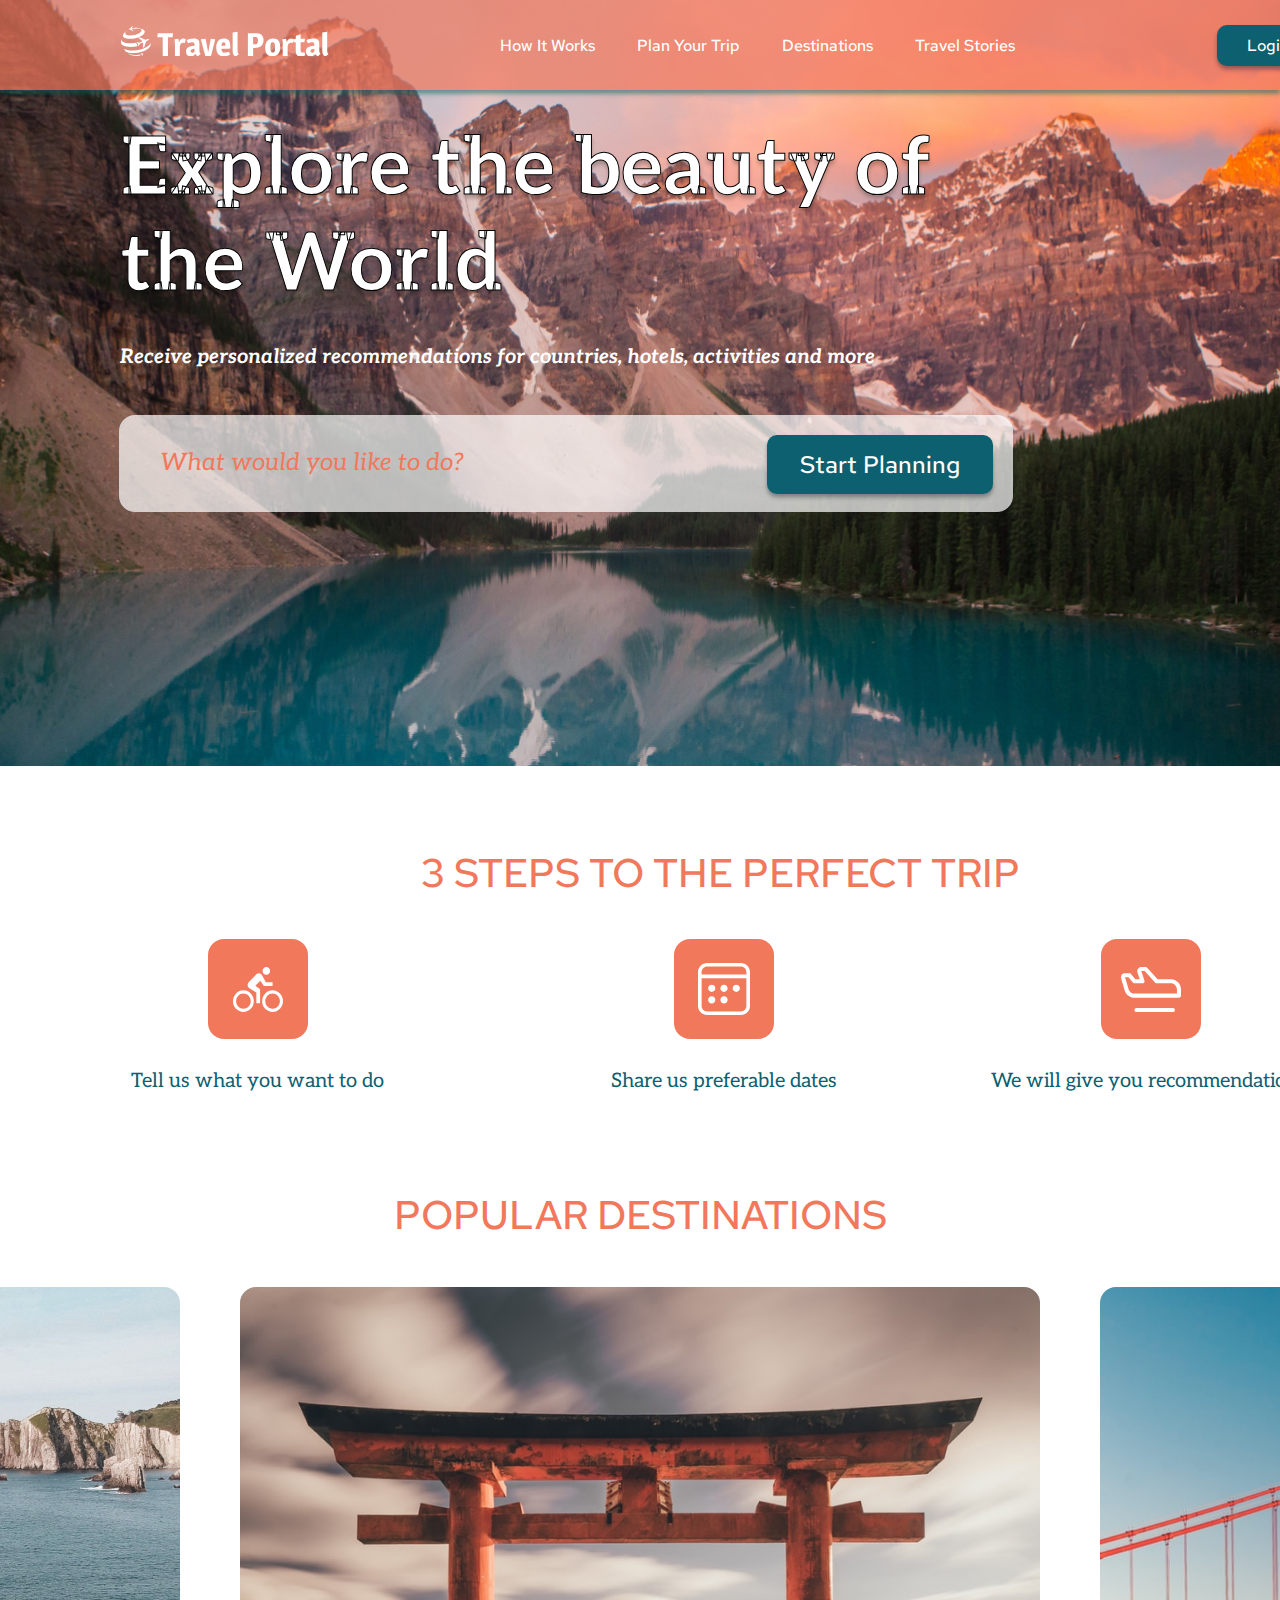
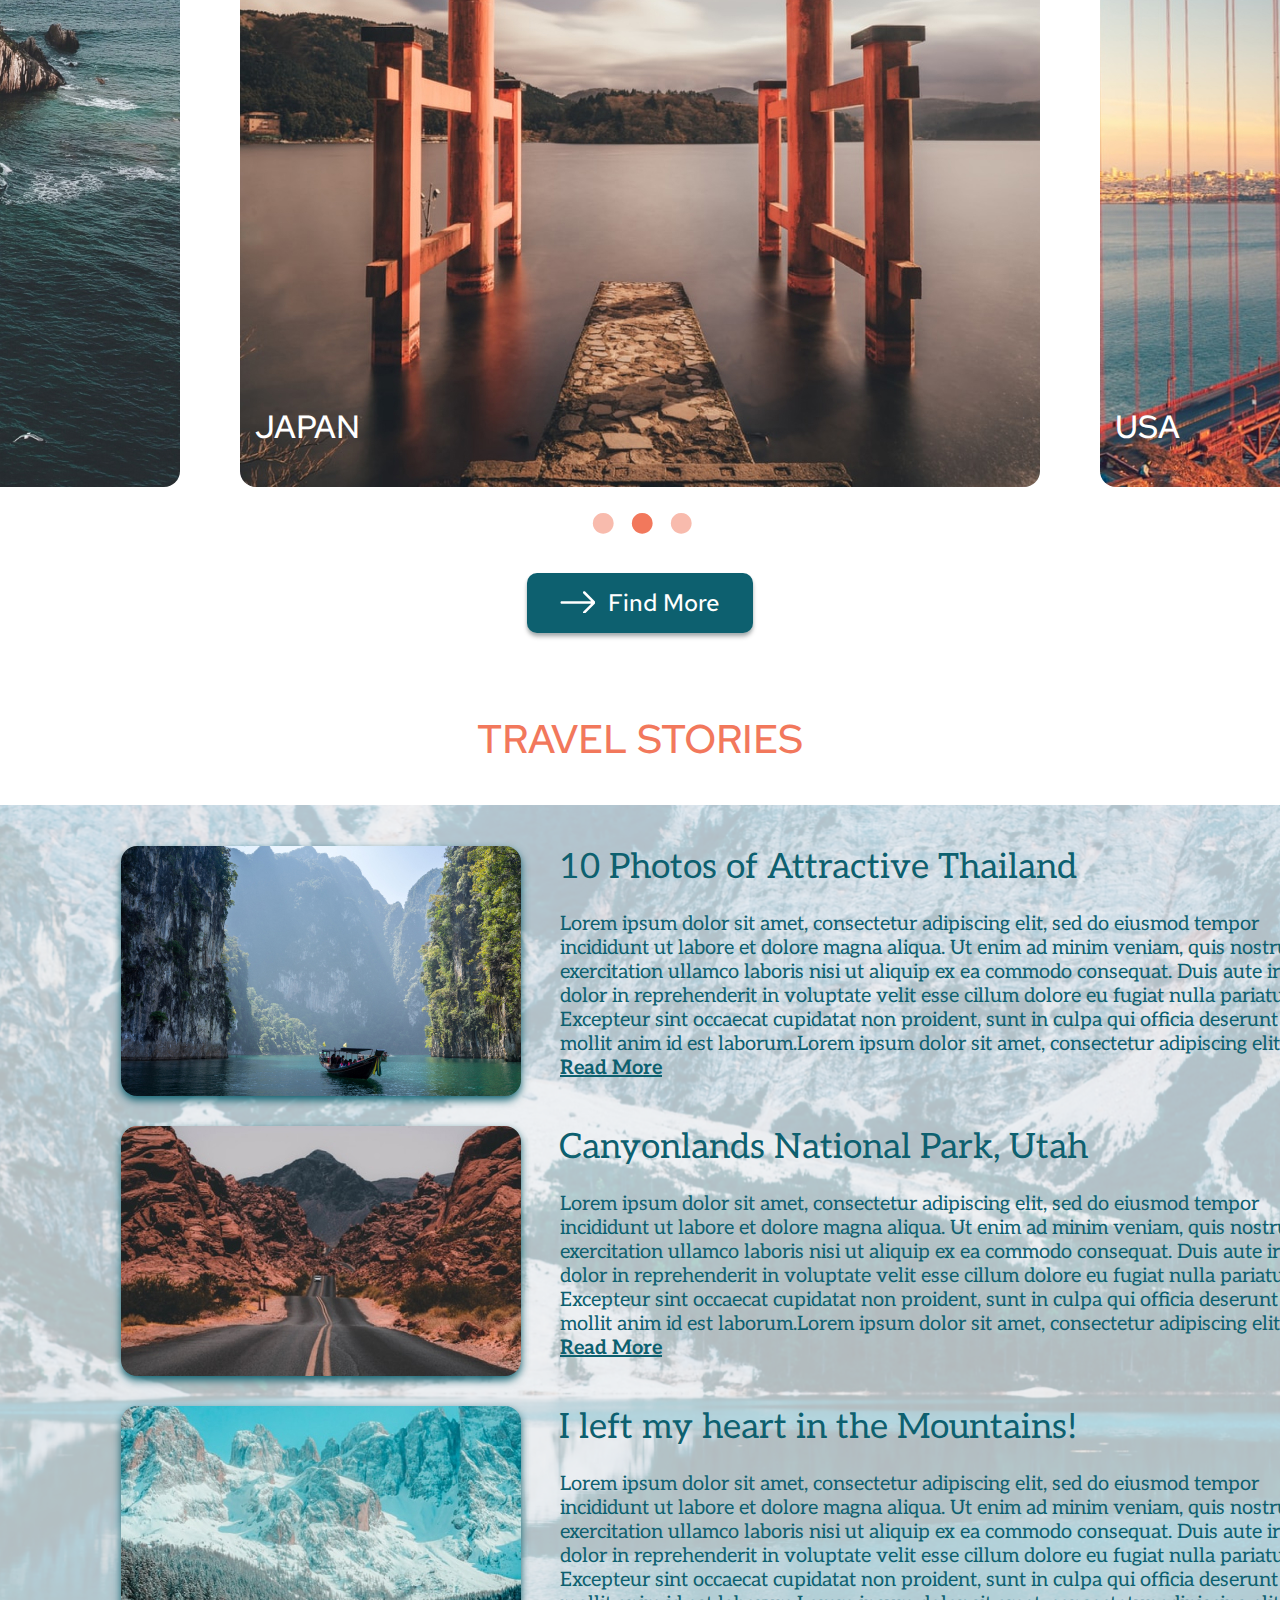
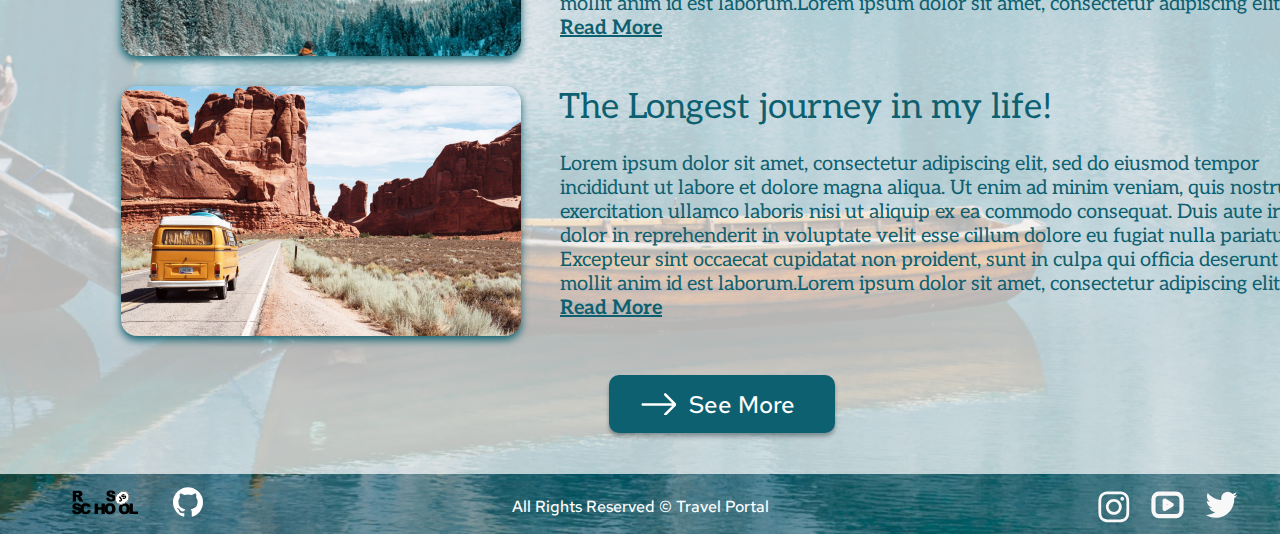
<file: trevel/index.html>
<!DOCTYPE html>
<html lang="zxx">
    <head>
        <meta charset="UTF-8" />
        <meta http-equiv="X-UA-Compatible" content="IE=edge" />
        <meta name="viewport" content="width=device-width, initial-scale=1.0" />
        <link rel="shortcut icon" href="./favicon.ico" type="image/x-icon">
        <link rel="preconnect" href="https://fonts.googleapis.com">
        <link rel="preconnect" href="https://fonts.gstatic.com" crossorigin>
        <link href="https://fonts.googleapis.com/css2?family=Aleo:ital,wght@0,400;0,700;1,400;1,700&family=Red+Hat+Text:wght@400;500&display=swap" rel="stylesheet">
        <link rel="stylesheet" href="styles/style.css" />
        <title>Travel</title>
    </head>
    <body>
        <header>
            <div class="container">
                <nav class="nav">
                    <div class="nav__logo"></div>
                    <ul class="menu">
                        <li class="menu__item">
                            <a href="#preview">How It Works</a>
                        </li>
                        <li class="menu__item">
                            <a href="#steps">Plan Your Trip</a>
                        </li>
                        <li class="menu__item">
                            <a href="#destinations">Destinations</a>
                        </li>
                        <li class="menu__item">
                            <a href="#stories">Travel Stories</a>
                        </li>
                    </ul>
                    <button class="btn login-btn">Login</button>
                </nav>
            </div>
        </header>

        <main>
            <section class="preview" id="preview">
                <div class="container">
                    <div class="preview__inner">
                        <h1 class="preview__title">
                            Explore the beauty of the World
                        </h1>
                        <p class="preview__desc">
                            Receive personalized recommendations for countries,
                            hotels, activities and more
                        </p>
                        <form class="form">
                            <input
                                type="text"
                                placeholder="What would you like to do?"
                            />
                            <button class="btn preview-btn">
                                Start Planning
                            </button>
                        </form>
                    </div>
                </div>
            </section>
            <section class="steps" id="steps">
                <div class="container">
                    <h2 class="title">3 STEPS TO THE PERFECT TRIP</h2>
                    <div class="steps__block">
                        <div class="steps__item">
                            <div class="steps__img">
                                <img src="./images/step1.svg" alt="step1" />
                            </div>
                            <div class="steps__text">
                                Tell us what you want to do
                            </div>
                        </div>
                        <div class="steps__item">
                            <div class="steps__img">
                                <img src="./images/step2.svg" alt="step2" />
                            </div>
                            <div class="steps__text">
                                Share us preferable dates
                            </div>
                        </div>
                        <div class="steps__item">
                            <div class="steps__img">
                                <img src="./images/step3.svg" alt="step3" />
                            </div>
                            <div class="steps__text">
                                We will give you recommendations
                            </div>
                        </div>
                    </div>
                </div>
            </section>
            <section class="destinations" id="destinations">
                <div class="destinations-container">
                    <h2 class="title">POPULAR DESTINATIONS</h2>
                    <div class="slider">
                        <div class="slide slide1">
                            <img
                                class="slide-pic"
                                src="./images/slide1.jpg"
                                alt="slide"
                            />

                        </div>
                        <div class="slide slide2">
                            <img
                                class="slide-pic"
                                src="./images/slide2.jpg"
                                alt="slide"
                            />
                            <div class="slide-city">Japan</div>
                        </div>
                        <div class="slide slide3">
                            <img
                                class="slide-pic"
                                src="./images/slide3.jpg"
                                alt="slide"
                            />
                            <div class="slide-city">USA</div>
                        </div>
                    </div>
                    <div class="dots">
                        <span>•</span>
                        <span>•</span>
                        <span>•</span>
                    </div>
                    <button class="btn destinations-btn">
                        <span class="destinations-btn__text">Find More</span>
                        <span class="destinations-btn__arrow"></span>
                    </button>
                </div>
            </section>
            <section class="stories" id="stories">
                 <h2 class="title stories-title">TRAVEL STORIES</h2>
                <div class="stories__inner">
                    <div class="stories__inner_bg">
                        <div class="container story__container">
                            <div class="story__block">
                                <div class="story__item">
                                    <div class="story__img">
                                        <img
                                            src="./images/story1.jpg"
                                            alt="story1"/>
                                    </div>
                                    <div class="story__title">
                                        10 Photos of Attractive Thailand
                                    </div>
                                    <div class="story__text">
                                        Lorem ipsum dolor sit amet, consectetur
                                        adipiscing elit, sed do eiusmod tempor
                                        incididunt ut labore et dolore magna aliqua.
                                        Ut enim ad minim veniam, quis nostrud
                                        exercitation ullamco laboris nisi ut aliquip
                                        ex ea commodo consequat. Duis aute irure
                                        dolor in reprehenderit in voluptate velit
                                        esse cillum dolore eu fugiat nulla pariatur.
                                        Excepteur sint occaecat cupidatat non
                                        proident, sunt in culpa qui officia deserunt
                                        mollit anim id est laborum.Lorem ipsum dolor
                                        sit amet, consectetur adipiscing elit
                                         <a class="story__link" href="#">Read More</a>
                                    </div>
                                   
                                </div>
                                <div class="story__item">
                                    <div class="story__img">
                                        <img
                                            src="./images/story2.jpg"
                                            alt="story1"
                                        />
                                    </div>
                                    <div class="story__title">
                                        Canyonlands National Park, Utah
                                    </div>
                                    <div class="story__text">
                                        Lorem ipsum dolor sit amet, consectetur
                                        adipiscing elit, sed do eiusmod tempor
                                        incididunt ut labore et dolore magna aliqua.
                                        Ut enim ad minim veniam, quis nostrud
                                        exercitation ullamco laboris nisi ut aliquip
                                        ex ea commodo consequat. Duis aute irure
                                        dolor in reprehenderit in voluptate velit
                                        esse cillum dolore eu fugiat nulla pariatur.
                                        Excepteur sint occaecat cupidatat non
                                        proident, sunt in culpa qui officia deserunt
                                        mollit anim id est laborum.Lorem ipsum dolor
                                        sit amet, consectetur adipiscing elit
                                         <a class="story__link" href="#">Read More</a>
                                    </div>
                                </div>
                                <div class="story__item">
                                    <div class="story__img">
                                        <img
                                            src="./images/story3.jpg"
                                            alt="story1"
                                        />
                                    </div>
                                    <div class="story__title">
                                        I left my heart in the Mountains!
                                    </div>
                                    <div class="story__text">
                                        Lorem ipsum dolor sit amet, consectetur
                                        adipiscing elit, sed do eiusmod tempor
                                        incididunt ut labore et dolore magna aliqua.
                                        Ut enim ad minim veniam, quis nostrud
                                        exercitation ullamco laboris nisi ut aliquip
                                        ex ea commodo consequat. Duis aute irure
                                        dolor in reprehenderit in voluptate velit
                                        esse cillum dolore eu fugiat nulla pariatur.
                                        Excepteur sint occaecat cupidatat non
                                        proident, sunt in culpa qui officia deserunt
                                        mollit anim id est laborum.Lorem ipsum dolor
                                        sit amet, consectetur adipiscing elit
                                        <a class="story__link" href="#">Read More</a>
                                    </div>
                                  
                                </div>
                                <div class="story__item">
                                    <div class="story__img">
                                        <img
                                            src="./images/story4.jpg"
                                            alt="story1"
                                        />
                                    </div>
                                    <div class="story__title">
                                        The Longest journey in my life!
                                    </div>
                                    <div class="story__text">
                                        Lorem ipsum dolor sit amet, consectetur
                                        adipiscing elit, sed do eiusmod tempor
                                        incididunt ut labore et dolore magna aliqua.
                                        Ut enim ad minim veniam, quis nostrud
                                        exercitation ullamco laboris nisi ut aliquip
                                        ex ea commodo consequat. Duis aute irure
                                        dolor in reprehenderit in voluptate velit
                                        esse cillum dolore eu fugiat nulla pariatur.
                                        Excepteur sint occaecat cupidatat non
                                        proident, sunt in culpa qui officia deserunt
                                        mollit anim id est laborum.Lorem ipsum dolor
                                        sit amet, consectetur adipiscing elit
                                        <a class="story__link" href="#">Read More</a>
                                    </div>
                                   
                                </div>
                            </div>
                            <button class="btn story-btn">
                                <span class="story-btn__text">See More</span>
                                <span class="story-btn__arrow"></span>
                            </button>
                        </div>
                    </div>
                </div>
            </section>
        </main>

        <footer class="footer">
            <div class="footer__container">
                <ul class="author-links">
                    <li class="author-links__rs"><a href="https://rs.school/js-stage0/" target="_blank"><img src="./images/rs-logo.svg" alt="school"></a></li>
                    <li class="author-links__git"><a href="https://github.com/koseckaya?tab=repositories" target="_blank">
                        <img src="./images/github.svg" alt="school"></a></li>
                </ul>
                <div class="copy">
                    All Rights Reserved © Travel Portal
                </div>
                <div class="social">
                    <ul>
                        <li class="insta"><a href="#"><img src="./images/inst.svg" alt="insta"></a></li>
                        <li><a href="#"><img src="./images/you.svg" alt="insta"></a></li>
                        <li><a href="#"><img src="./images/twit.svg" alt="twitter"></a></li>
                    </ul>
                </div>
            </div>
        </footer>

        <script src="index.js"></script>
    </body>
</html>
</file>
<file: trevel/styles/style.css>
html{
     scroll-behavior: smooth;
}
p{
    font-family: 'Red Hat Text', sans-serif;
}
body{
    margin: 0 auto;
    padding: 0;
    font-family: 'Aleo', serif;
    font-size: 16px;
    background:rgb(255, 255, 255);
   
}
ul{
    list-style: none;
}
a{
    text-decoration: none;
    color: inherit;
}
h1,h2,h3{
    margin: 0;
    padding: 0;
}
.btn{
    background: #0D606F;
    box-shadow: 0px 4px 4px rgba(0, 0, 0, 0.25), 0px 2px 3px rgba(13, 96, 111, 0.16);
    border-radius: 10px;
    padding: 10px 30px;
    border: none;
    color: #FFFFFF;
    font-family: 'Red Hat Text';
    font-weight: 500;
    font-size: 16px;
    cursor: pointer;
    transition: all 0.5s;
}
.btn:hover{
    background: #1490a5;
}

.visually-hidden {
    position: absolute;
    width: 1px;
    height: 1px;
    margin: -1px;
    border: 0;
    padding: 0;
    white-space: nowrap;
    clip-path: inset(100%);
    clip: rect(0 0 0 0);
    overflow: hidden;
  }
header{
    margin: 0 auto;
    background: rgba(242, 120, 92, 0.7);
    box-shadow: 0px 4px 4px rgba(13, 96, 111, 0.5);
    position: absolute;
    width: 100%;
    top: 0;
    left: 0;
}
.container{
    width: 1440px;
    margin: 0 auto; 
    padding: 0 121px;
    box-sizing: border-box;
}
.nav{
    display: flex;
    justify-content: space-between;
    align-items: center;
    height: 90px;
}
.nav__logo{
    background-image: url(../images/logo.svg);
    width: 216px;
    height: 31px;
    margin-bottom: 9px;
}
.menu{
    color: #FFFFFF;
    font-weight: 500;
    font-size: 16px;
    line-height: 21px;
    font-family: 'Red Hat Text', sans-serif;
    display: flex;
    padding-right: 79px;
}
.menu__item{
    margin-right: 42px;
    position: relative;
    padding-bottom: 0px;
}
.menu__item:nth-child(4){
    margin-right: 1px;
}
.menu__item::before {
    content: '';
    position: absolute;
    width: 0;
    height: 3px;
    border-radius: 4px;
    background-color: #0D606F;
    bottom: 0;
    left: 0;
    transform-origin: right;
    transform: scaleX(0);
    transition: transform .3s ease-in-out;
  }
.menu__item:hover::before {
    transform-origin: left;
    transform: scaleX(1);
    width: 100%;
  }
/* -----header-------- */
main{
    margin: 0 auto;
}
.preview{
    background-image: url(../images/firstBack.jpg);
    background-repeat: no-repeat;
    background-position: center center;
    background-size: cover;
    padding-bottom: 124px;
}
.preview__inner{
    width: 892px;
    padding: 122px 0 227px 0px
}
.preview__title{
    width: 890px;
    font-weight: 700;
    font-size: 80px;
    line-height: 96px;
    color: #FFFFFF;
    -webkit-text-stroke: 1px #000000;
    text-shadow: 0px 4px 4px rgba(0, 0, 0, 0.25);
}
.preview__desc{
    font-family: 'Aleo';
    color: #FFFFFF;
    font-style: italic;
    font-weight: 700;
    font-size: 20px;
    line-height: 24px;
    margin: 31px 0 46px -1px;
}
.form{
    position: relative;
}
.form input{
    background: rgba(255, 255, 255, 0.7);
    border: none;
    border-radius: 16px;
    position: absolute;
    width: 851px;
    height: 92px;
    padding-left: 41px;
    margin-left: -2px;
    padding-top: 4px;
}
.form input::placeholder{
    font-family: 'Aleo';
    color: #F2785C;
    font-style: italic;
    font-weight: 400;
    font-size: 24px;
}
.preview-btn{
    position: absolute;
    font-weight: 500;
    font-size: 24px;
    right: 20px;
    top: 20px;
    padding: 14px 33px;
}
.steps{
    text-align: center;
}
.steps h2{
    margin-top: 80px;
}
.title{
    font-family: 'Red Hat Text';
    font-weight: 500;
    font-size: 40px;
    line-height: 53px;
    color: #F2785C;
    text-transform: capitalize;
}
.steps__text{
    font-family: 'Aleo';
    font-weight: 400;
    font-size: 20px;
    line-height: 24px;
    color: #0D606F;
    margin-top: 25px;
}
.steps__block{
    display: flex;
    justify-content: space-between;
    margin: 40px 12px 95px 10px;
}
.steps__item{
    display: flex;
    flex-direction: column;
    align-items: center;
   
}
.steps__item:nth-child(2){
    margin-left: 72px;
}
.steps__item:nth-child(3) .steps__img{
    margin-left: 3px;
}
.destinations{
    text-align: center;
}
.slider{
    overflow: hidden;
    display: flex;
    justify-content: center;
}
.slide{
   position: relative;
   margin: 46px 30px 24px 30px;
}
.slide-pic{
    width: 800px;
    height: 800px;
    border-radius: 16px;
    position: relative;
}
.slide-city{
    text-transform: uppercase;
    color: #FFFFFF;
    font-weight: 500;
    font-size: 32px;
    font-family: 'Red Hat Text';
    line-height: 42px;
    position: absolute;
    bottom: 44px;
    left: 15px;
}
.dots{
    font-size: 56px;
    padding-left: 3px;
    margin-top: -27px;
}
.dots span{
    width: 20px;
    height: 20px;
    color: rgba(242, 120, 92, 0.5);
    margin: 0 -3px;
}
.dots span:nth-child(2){
    color: #F2785C;;
}

.destinations-btn{
    position: relative;
    padding: 30px 113px;
    margin-top: 16px;
    border-radius: 10px;
   
}
.destinations-btn__arrow{
    position: absolute;
    background-image: url(../images/arrow.svg);
    background-repeat: no-repeat;
    width: 35px;
    height: 22px;
    left: 33px;
    top: 18px;
}
.destinations-btn__text{
     font-size: 24px;
    line-height: 32px;
    position: absolute;
    top: 14px;
    left: 81px;
}
.stories{
    margin-top: 79px; 
   
}

.stories-title{
    text-align: center;
   margin-bottom: 40px;
}
.stories__inner{
    position: relative;
    background: url(../images/storiesbg.jpg); 
     background-repeat: no-repeat;
    background-position: center center;
    background-size: cover;
    padding-bottom: 60px;
}
.stories__inner_bg{
    background: rgba(255, 255, 255, 0.7);
    padding-bottom: 41px;
}

.story__block{
    display: flex;
    flex-direction: column;
    color: #0D606F;
    padding: 41px 0 8px;
}
.story__item{
    display: grid;
    grid-gap: 30px;
    grid-template-areas: 
    "A B B"
    "A c c"
    "A d d";
    margin-bottom: 16px;
}

.story__img{
    grid-area: A;
}
.story__img img{
    filter: drop-shadow(0px 4px 4px #0D606F);
    border-radius: 16px;
}
.story__title{
    grid-area: B;
    font-family: 'Aleo';
    font-weight: 400;
    font-size: 35px;
    line-height: 42px;
    padding-left: 8px;
}
.story__text{
    grid-area: c;
    font-family: 'Aleo';
    font-weight: 400;
    font-size: 20px;
    line-height: 24px;
    padding-left: 9px;
    margin-top: -6px;
}
.story__link{
    grid-area: d;
    font-family: 'Aleo';
    font-weight: 700;
    font-size: 20px;
    line-height: 24px;
    color: #0D606F;
    text-decoration: underline;
}
.story-btn{
    position: relative;
    padding: 29px 113px;
    margin-top: 1px;
    margin-left: 4px;
}
.story-btn__arrow{
    position: absolute;
    background-image: url(../images/arrow.svg);
    background-repeat: no-repeat;
    width: 35px;
    height: 22px;
    left: 32px;
    top: 18px;
}
.story-btn__text{
    font-size: 24px;
    line-height: 32px;
    position: absolute;
    top: 14px;
    left: 80px;
}
.story__container{
    display: flex;
    flex-direction: column;
    align-items: center;
}
.footer{
    display: flex;
    justify-content: center;
    position: relative;
}
.footer__container{
    display: flex;
    align-items: center;
    position: absolute;
    bottom: 0;
}
.copy{
    font-family: 'Red Hat Text';
    font-weight: 500;
    font-size: 16px;
    line-height: 21px;
    color: #FFFFFF;
    margin-right: 330px;
    margin-left: 309px;
    margin-top: 3px;
}
.social ul{
    display: flex;
    margin-left: -41px;
    margin-bottom: 6px;
}
.social ul li{
    margin: 0 11px 0 10px;
}
.social ul li:nth-child(1){
    margin-left: 0;
}
.author-links{
display: flex;
margin: 0;
}
.author-links__rs img{
    padding-right: 35px;
    width: 66px;
    height: 30px;
}
.author-links__git img{
    width: 30px;
    height: 30px;
}
</file>
